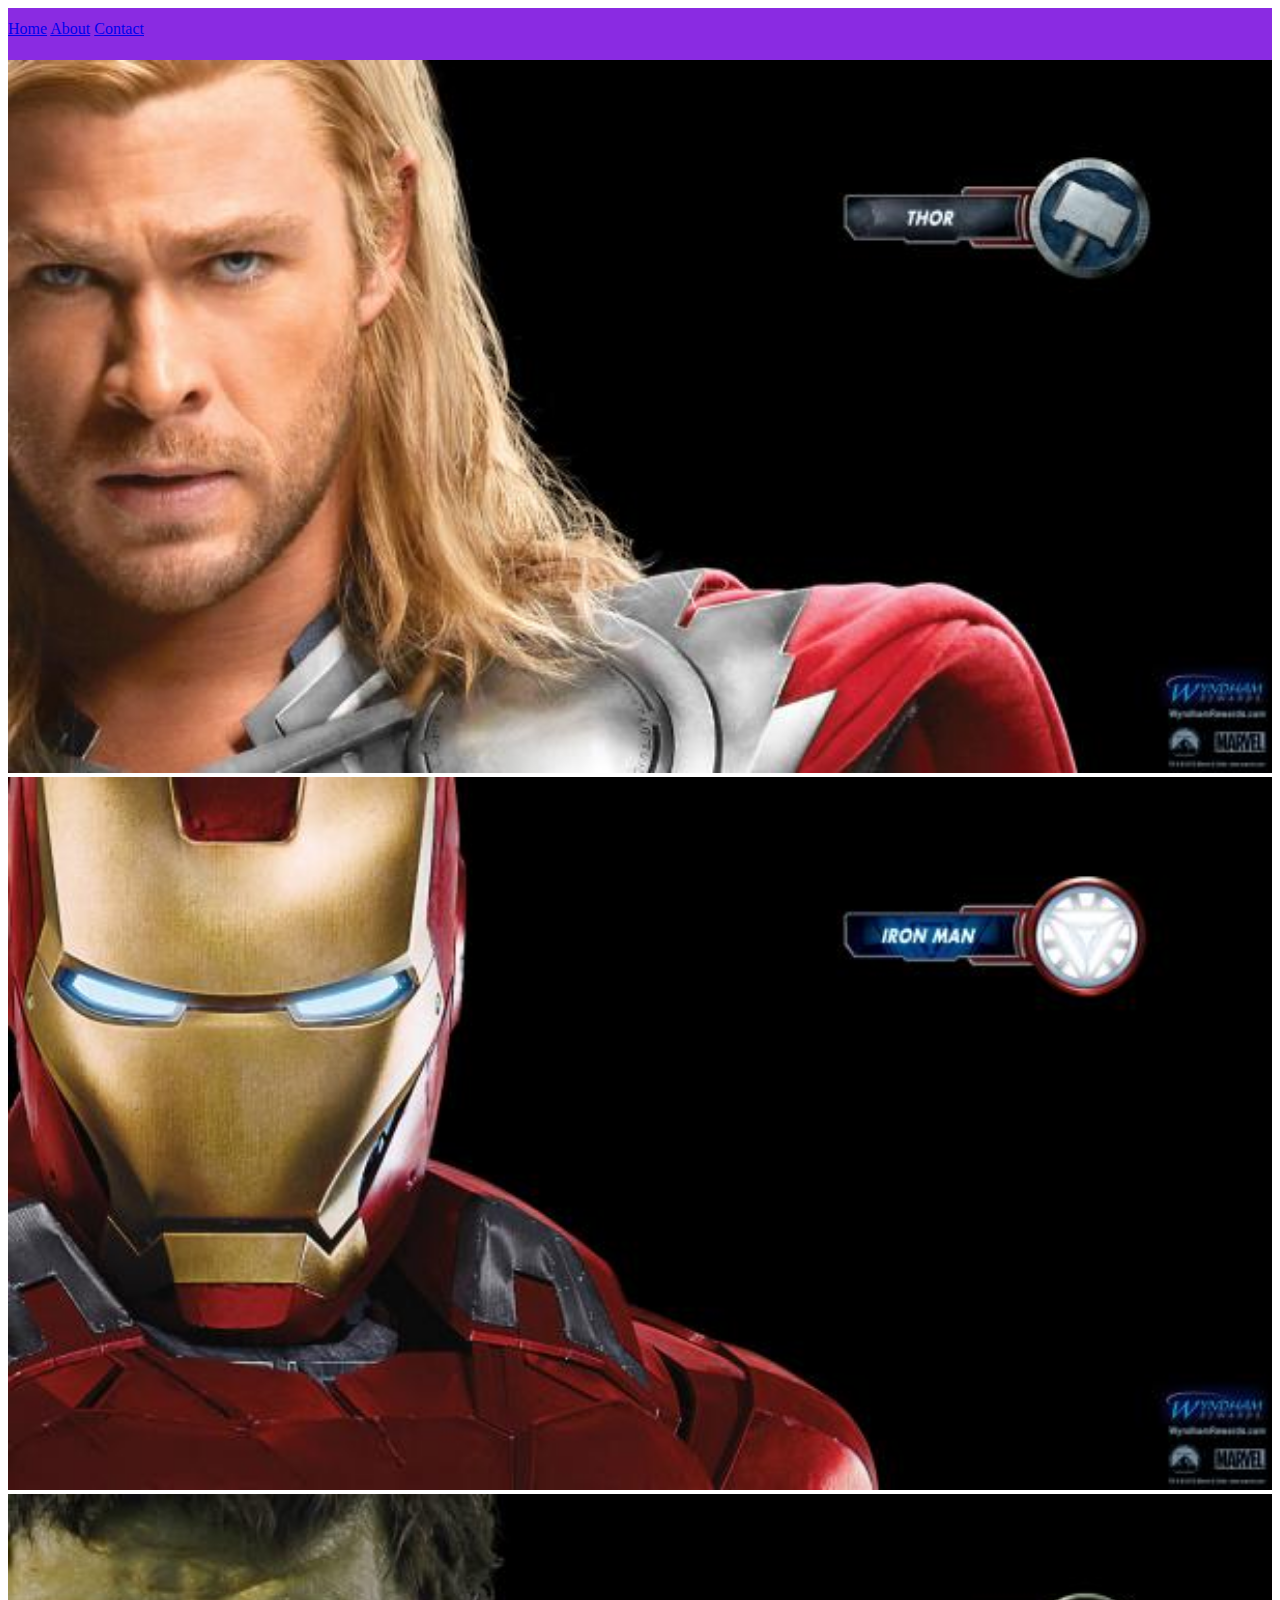
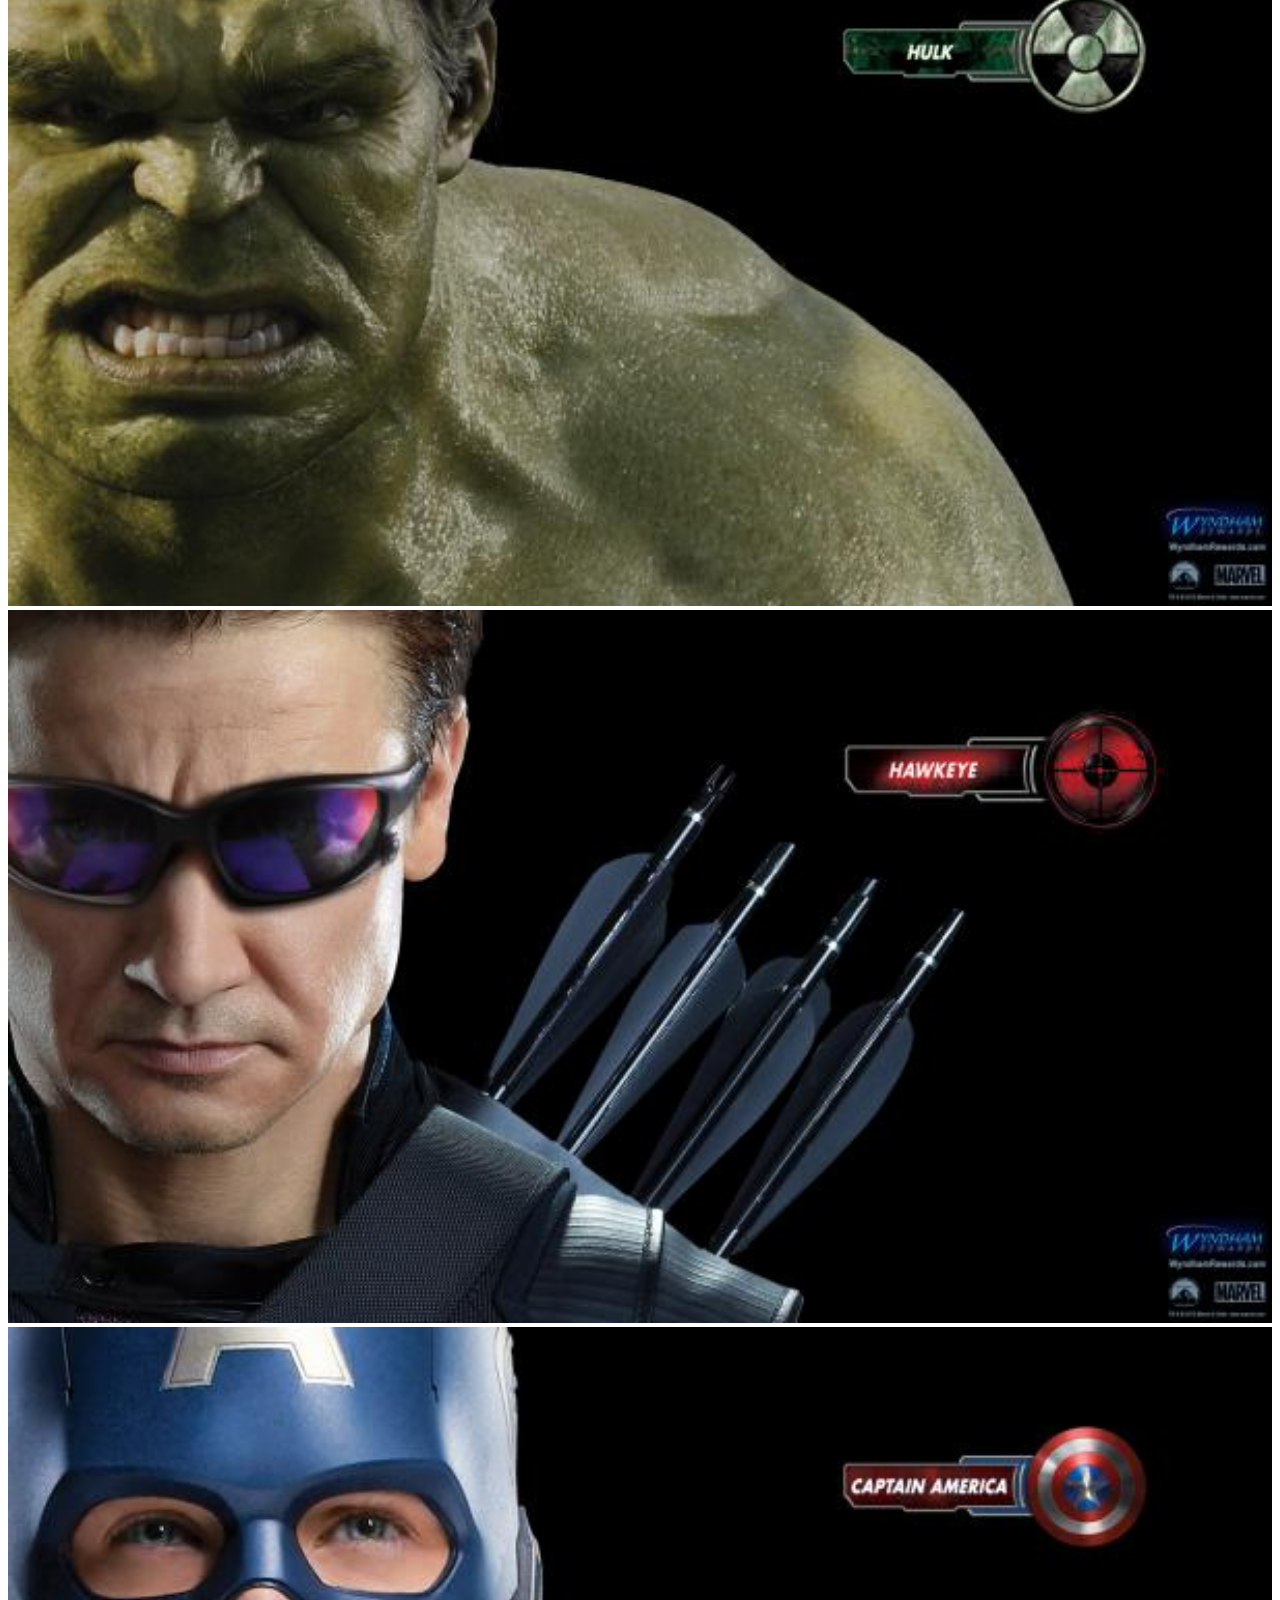
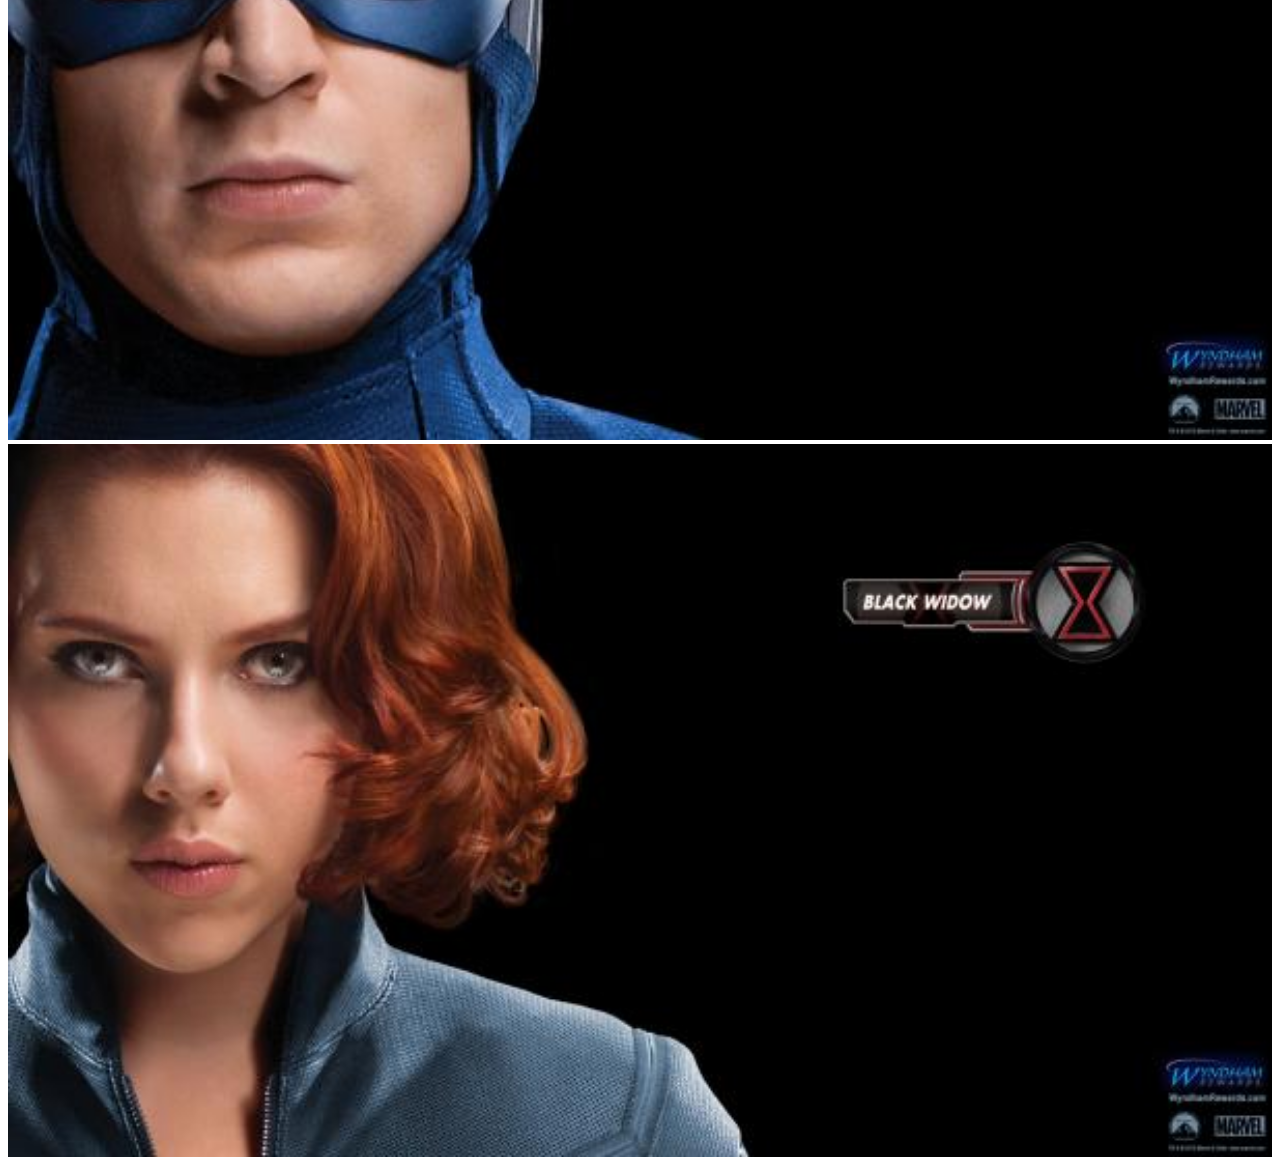
<file: index.html>
<!DOCTYPE html>
<html>


<head>
            <link rel="stylesheet" href="style.css">
      </head>         
              <div id="menu">
              <a href="index.html">Home</a>
              <a href="about.html">About</a>
              <a href="contact.html">Contact</a>
          </div>
    
    
      <body>
           <div class="gallery">
               <a href="avenger1.html"><img src="images/avengers_01.jpg"/></a>
             <a href="avenger2.html">  <img src="images/avengers_02.jpg"/></a>
             <a href="avenger3.html">  <img src="images/avengers_03.jpg"/></a>
              <a href="avenger4.html"> <img src="images/avengers_04.jpg"/></a>
             <a href="avenger5.html">  <img src="images/avengers_05.jpg"/></a>
             <a href="avenger6.html">  <img src="images/avengers_06.jpg"/></a>
           </div>
      </body>
</html>
</file>
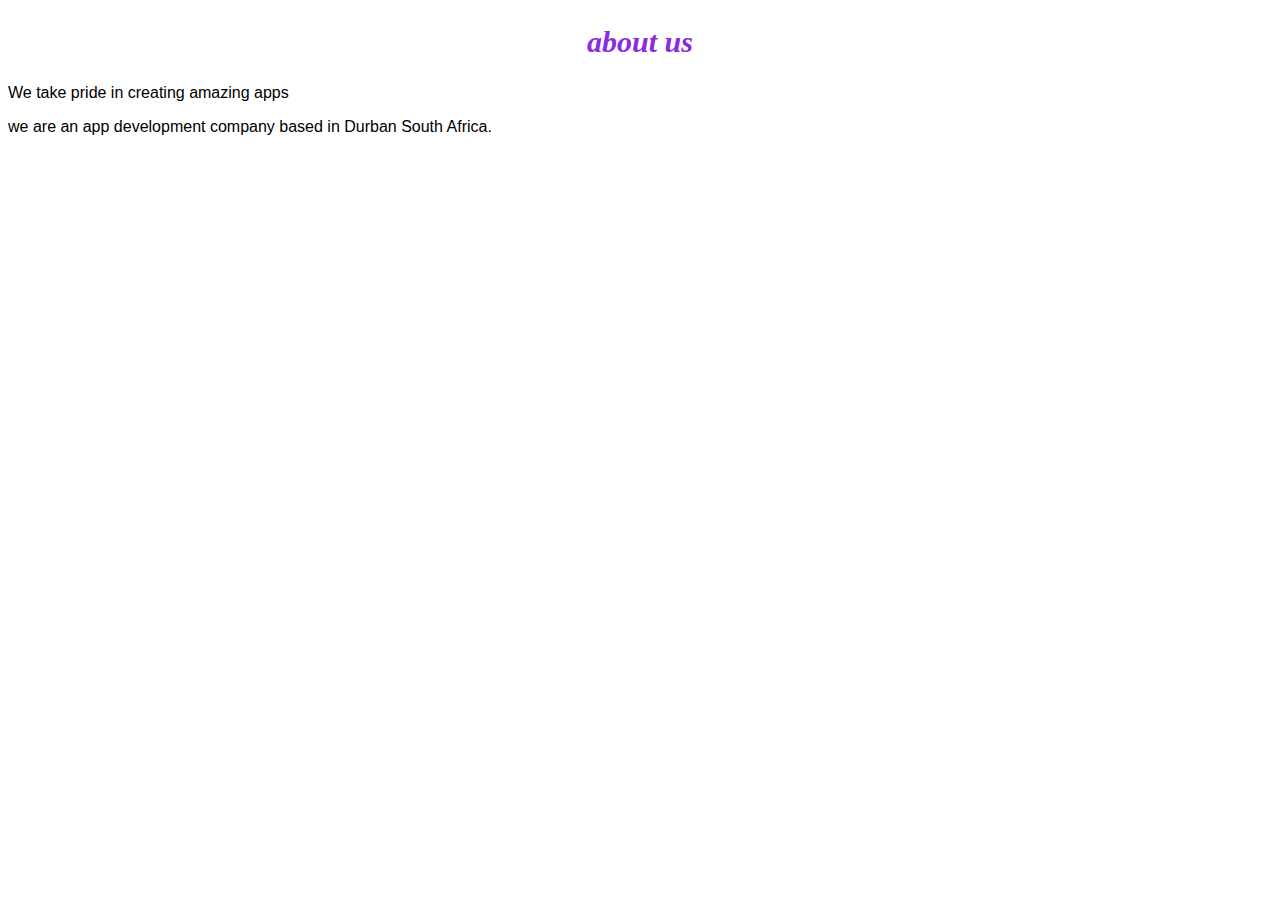
<file: about.html>
<!DOCTYPE html>
<html>
    <head>
        <link rel="stylesheet" href="style.css">
    </head>
    <body>
        <h2>about us</h2>
        <p>We take pride in creating amazing apps</p>
        <p> we are an app development company based in Durban South Africa.</p>
        
    </body>
</html>
</file>
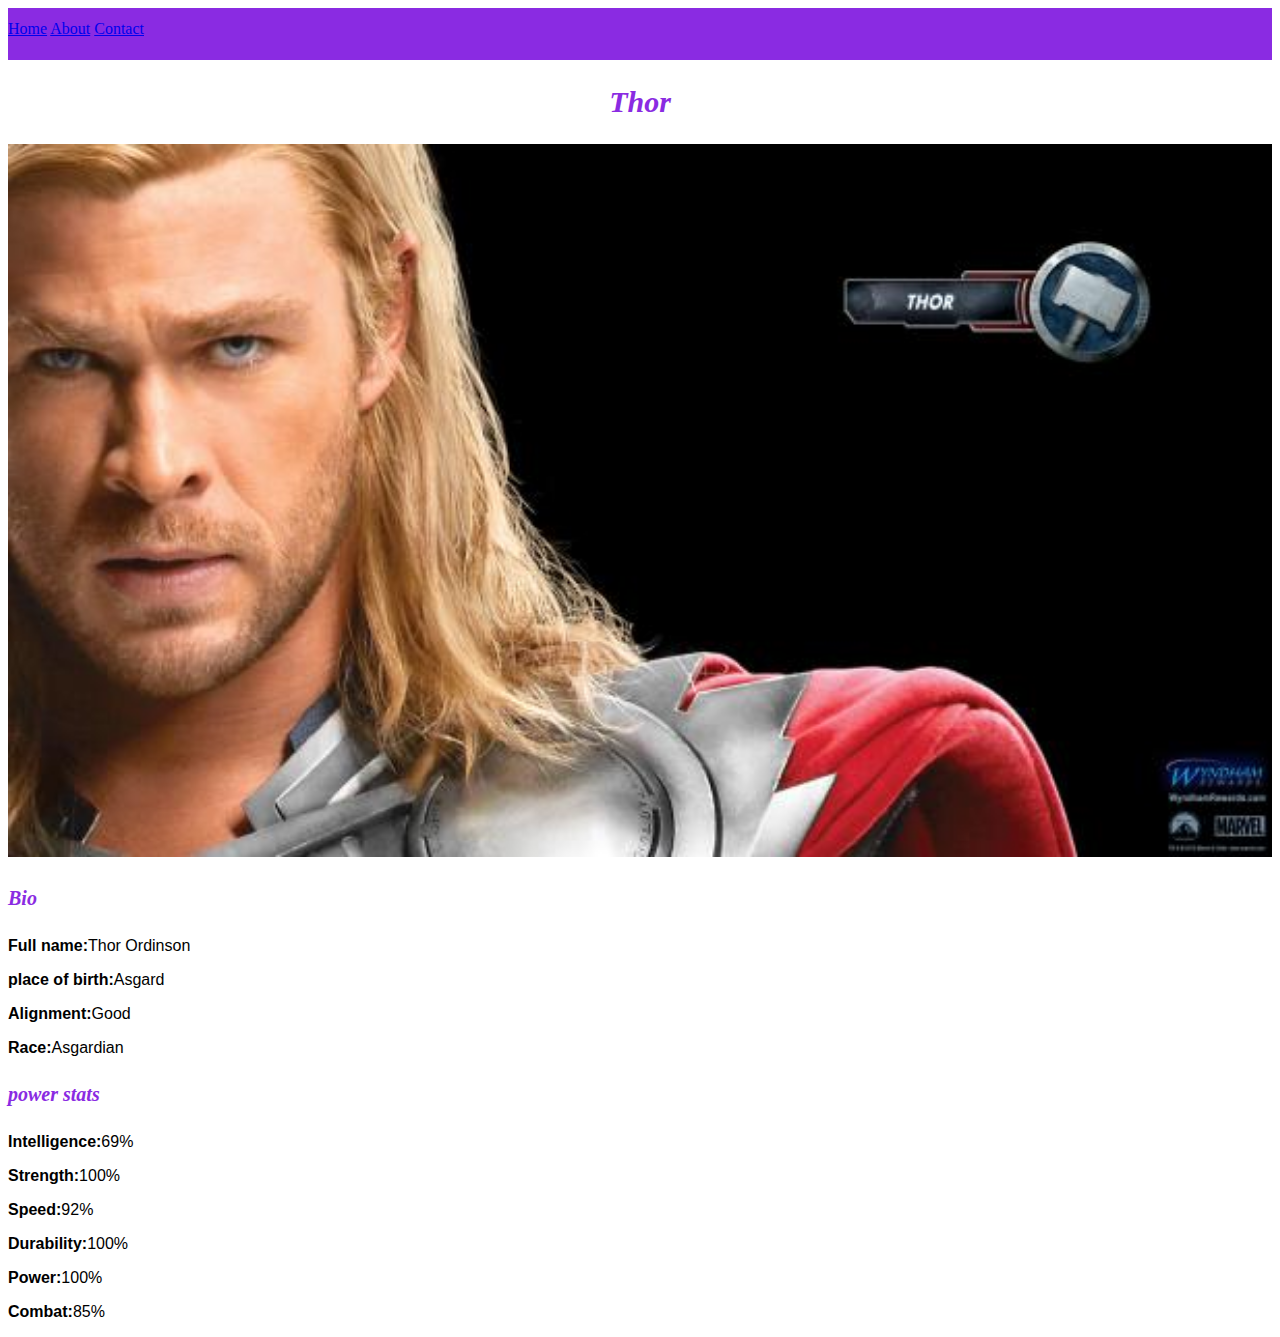
<file: avenger1.html>
<!DOCTYPE html>
<html>


<head>
            <link rel="stylesheet" href="style.css">
      </head>
    
      <body>
          <div id="menu">
              <a href="index.html">Home</a>
              <a href="about.html">About</a>
              <a href="contact.html">Contact</a>
          </div>
              <h2>Thor</h2>
          
          
           <div class="gallery">
            <a href="avenger1.html"><img src="images/avengers_01.jpg"/></a>
            
           </div>
          
          <h4>Bio</h4>
          <p><b>Full name:</b>Thor Ordinson</p>
          <P><b>place of birth:</b>Asgard</P>
          <p><b>Alignment:</b>Good</p>
          <p><b>Race:</b>Asgardian</p
              <br/>
        <h4> power stats</h4>
          <p><b>Intelligence:</b>69%</p>
          <p><b>Strength:</b>100%</p>
          <p><b>Speed:</b>92%</p>
          <p><b>Durability:</b>100%</p>
          <p><b>Power:</b>100%</p>
          <p><b>Combat:</b>85%</p>
              
          
      </body>
</html>
</file>
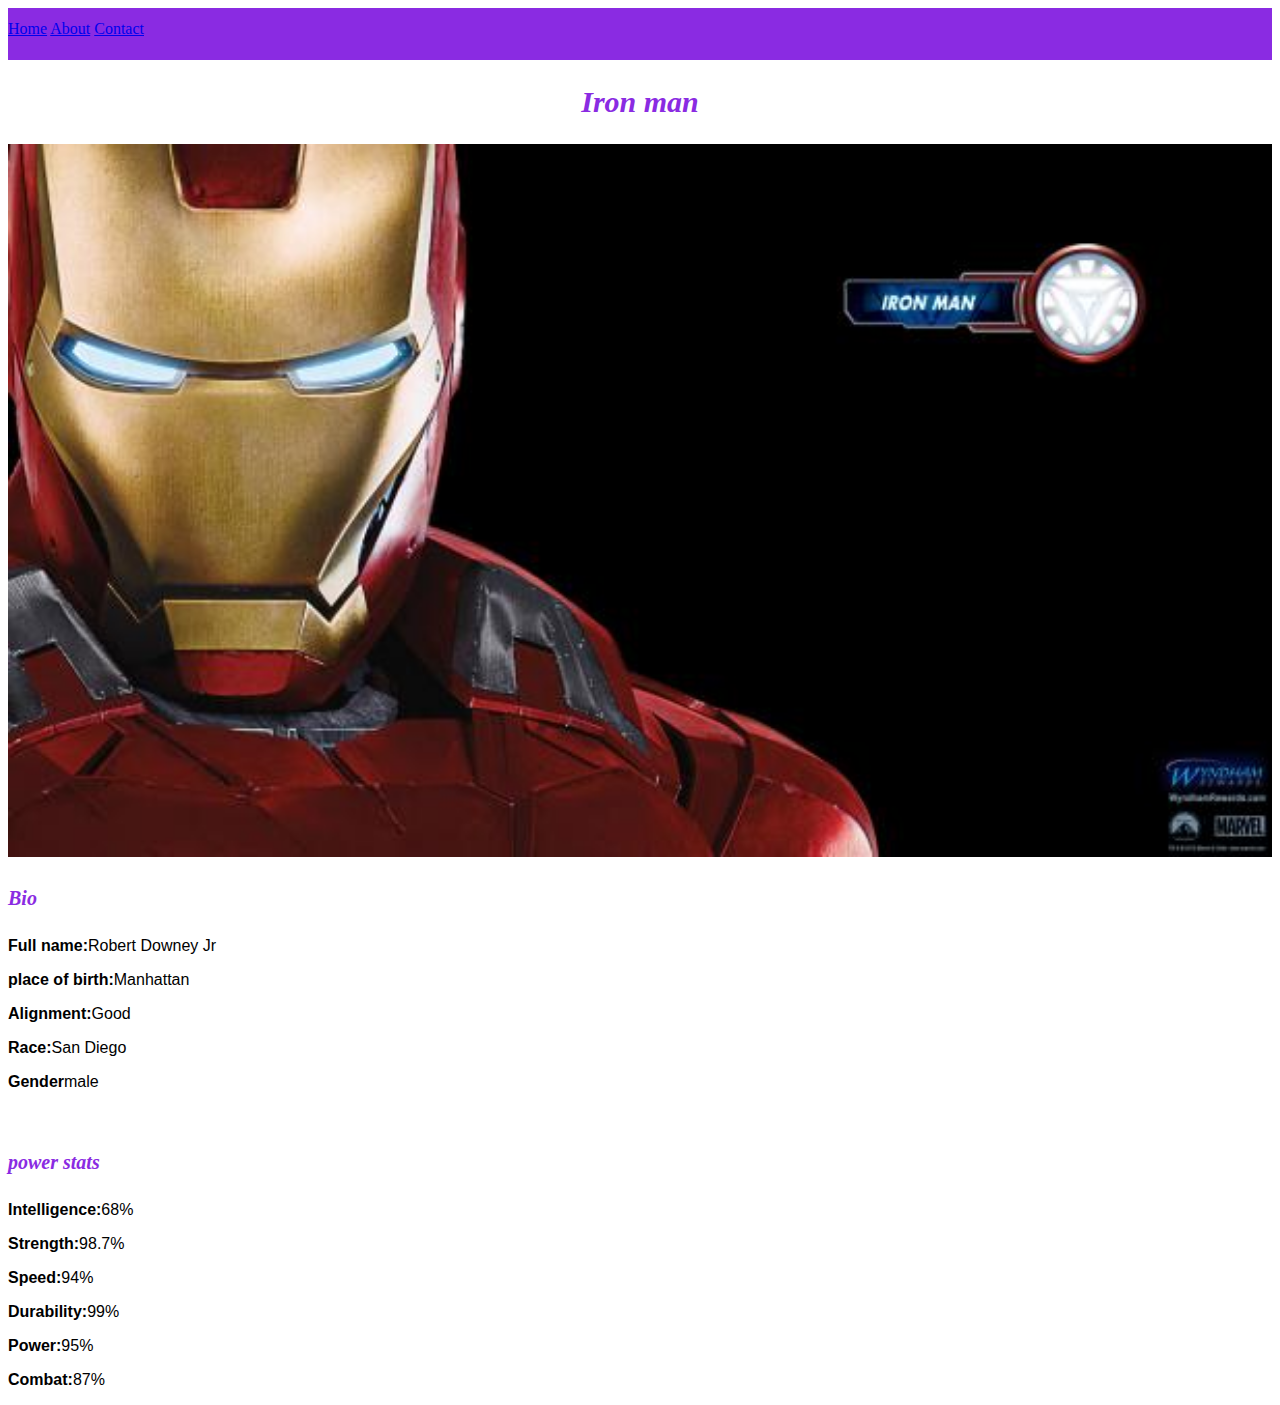
<file: avenger2.html>
<!DOCTYPE html>
<html>


<head>
            <link rel="stylesheet" href="style.css">
      </head>
    
      <body>
          <div id="menu">
              <a href="index.html">Home</a>
              <a href="about.html">About</a>
              <a href="contact.html">Contact</a>
          </div>
              <h2>Iron man</h2>
          
          
           <div class="gallery">
            <a href="avenger2.html"><img src="images/avengers_02.jpg"/></a>
            
           </div>
          
          <h4>Bio</h4>
          <p><b>Full name:</b>Robert Downey Jr</p>
          <P><b>place of birth:</b>Manhattan</P>
          <p><b>Alignment:</b>Good</p>
          <p><b>Race:</b>San Diego</p>
            <p><b>Gender</b>male</p>  
              <br/>
        <h4> power stats</h4>
          <p><b>Intelligence:</b>68%</p>
          <p><b>Strength:</b>98.7%</p>
          <p><b>Speed:</b>94%</p>
          <p><b>Durability:</b>99%</p>
          <p><b>Power:</b>95%</p>
          <p><b>Combat:</b>87%</p>
              
          
      </body>
</html>
</file>
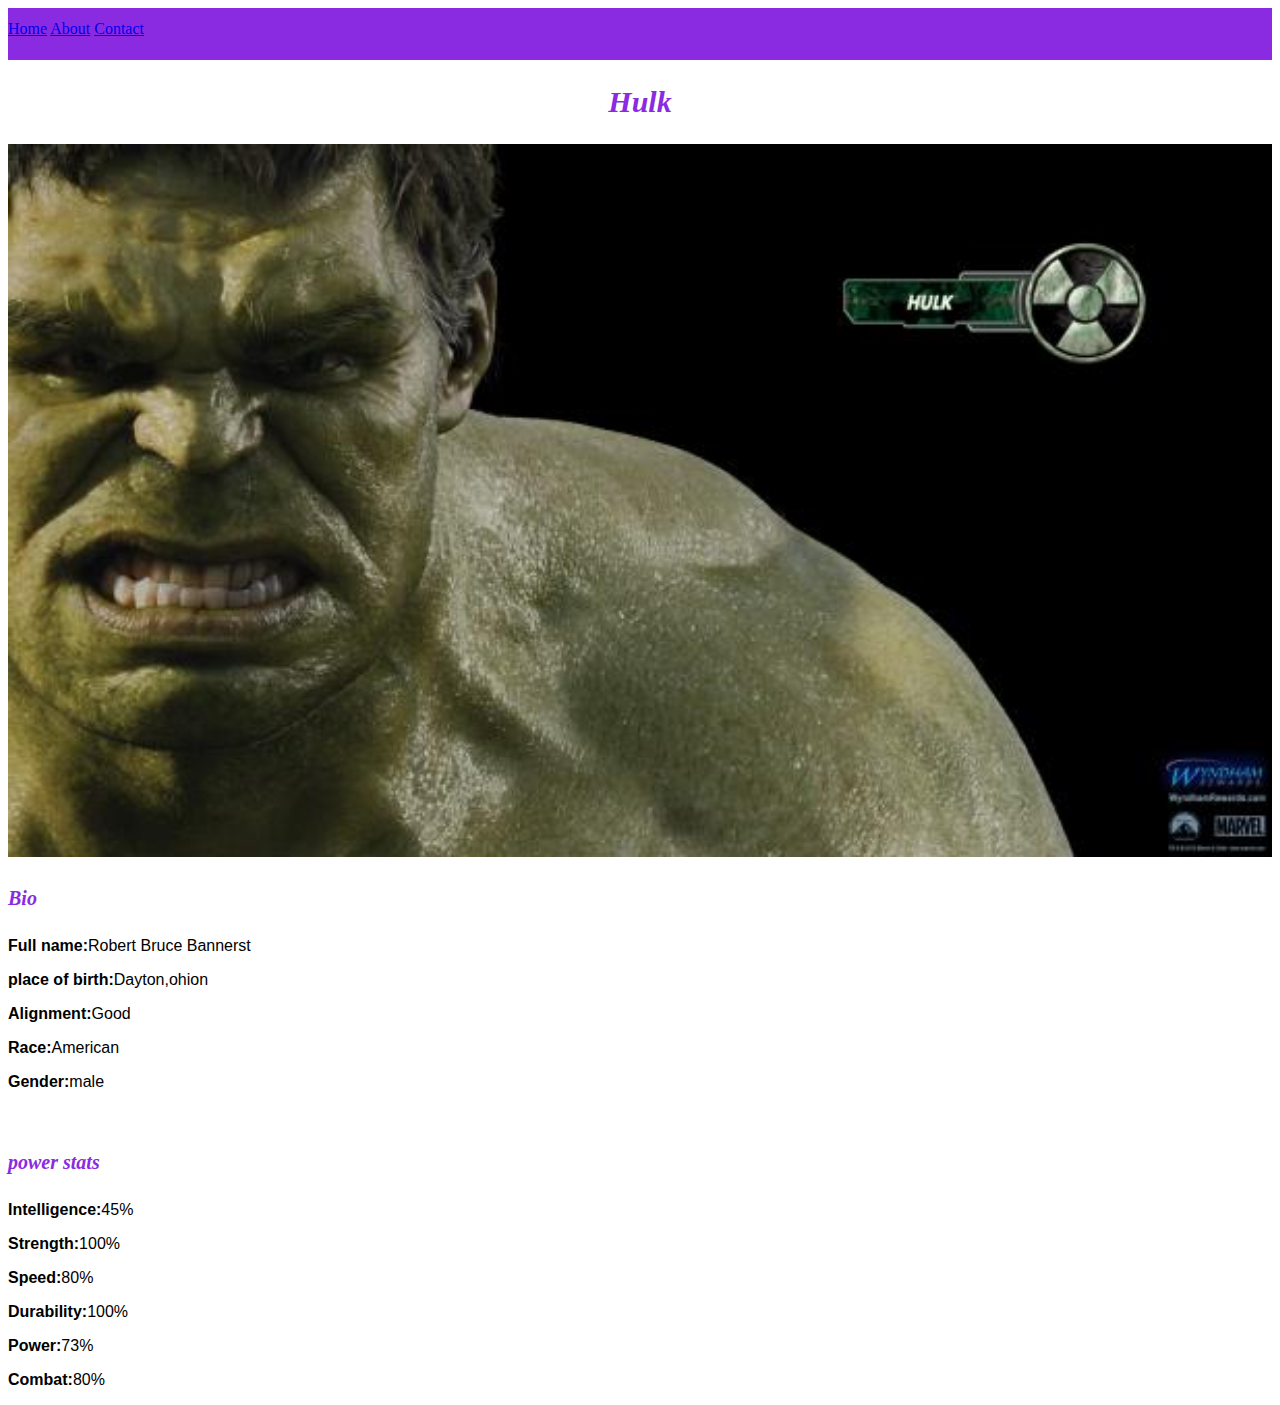
<file: avenger3.html>
<!DOCTYPE html>
<html>


<head>
            <link rel="stylesheet" href="style.css">
      </head>
    
      <body>
          <div id="menu">
              <a href="index.html">Home</a>
              <a href="about.html">About</a>
              <a href="contact.html">Contact</a>
          </div>
              <h2>Hulk</h2>
          
          
           <div class="gallery">
            <a href="avenger3.html"><img src="images/avengers_03.jpg"/></a>
            
           </div>
          
          <h4>Bio</h4>
          <p><b>Full name:</b>Robert Bruce Bannerst</p>
          <P><b>place of birth:</b>Dayton,ohion</P>
          <p><b>Alignment:</b>Good</p>
          <p><b>Race:</b>American</p>
          <p><b>Gender:</b>male</p>     
          
              <br/>
        <h4> power stats</h4>
          <p><b>Intelligence:</b>45%</p>
          <p><b>Strength:</b>100%</p>
          <p><b>Speed:</b>80%</p>
          <p><b>Durability:</b>100%</p>
          <p><b>Power:</b>73%</p>
          <p><b>Combat:</b>80%</p>
              
          
      </body>
</html>
</file>
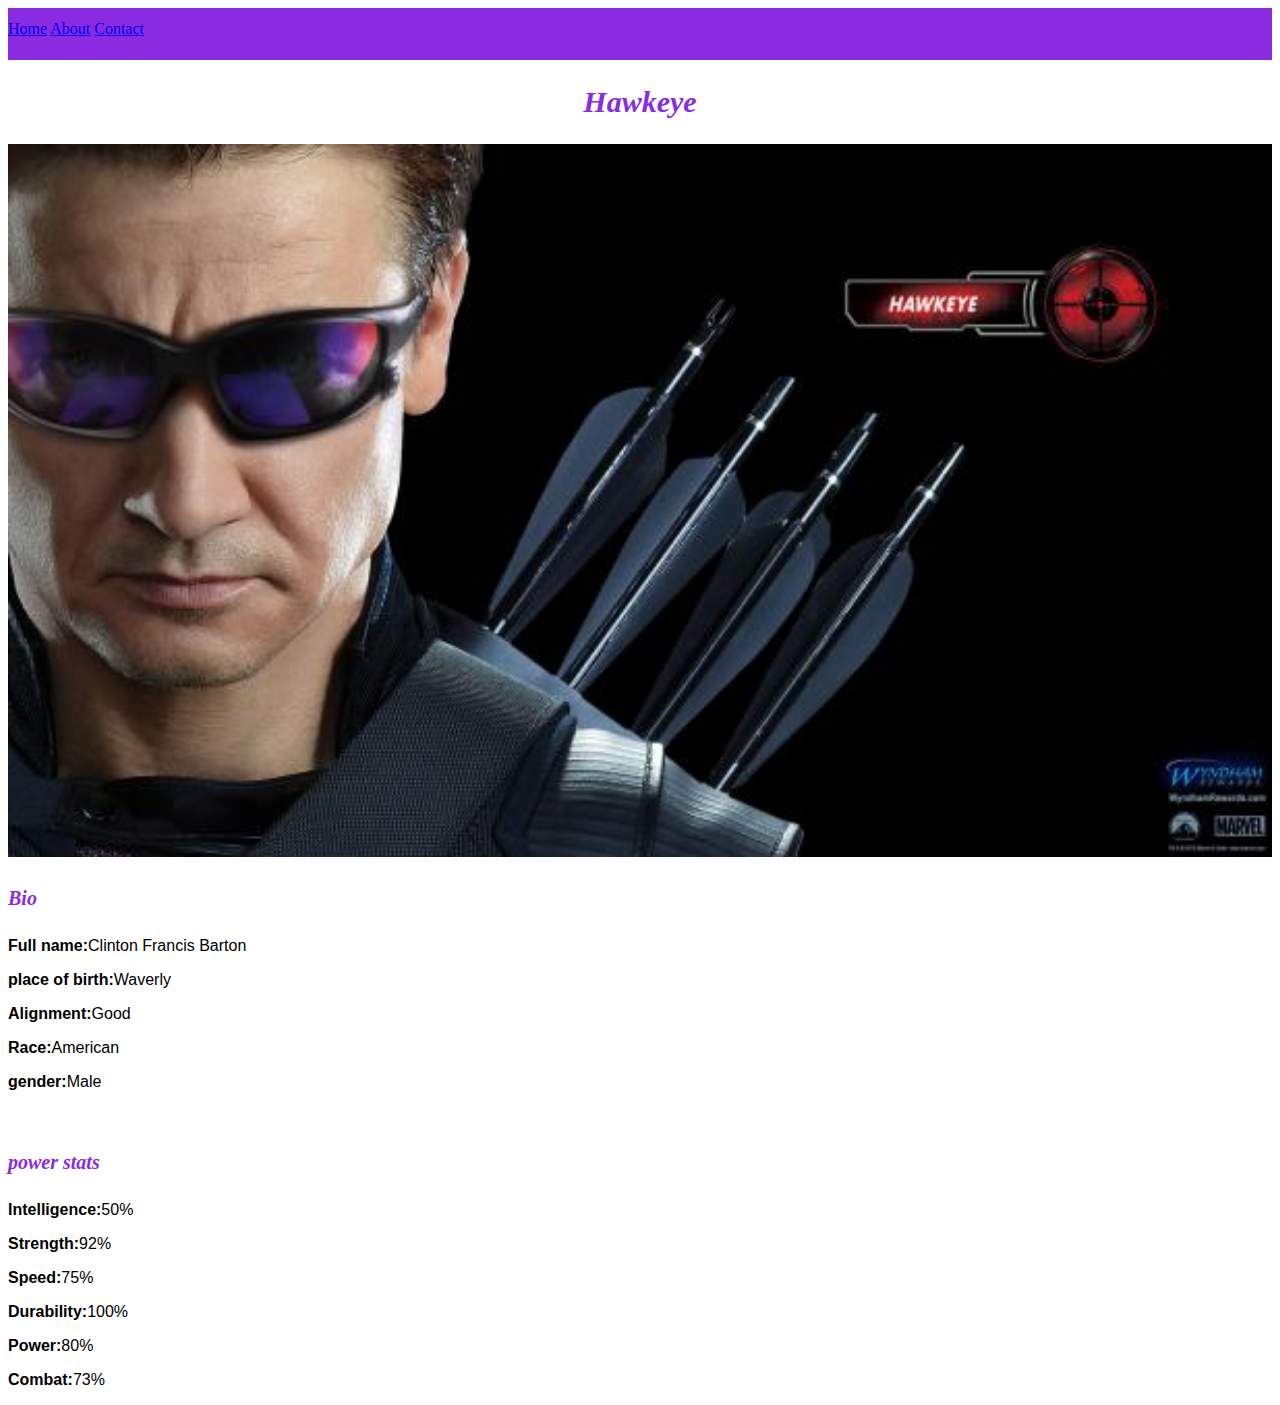
<file: avenger4.html>
<!DOCTYPE html>
<html>


<head>
            <link rel="stylesheet" href="style.css">
      </head>
    
      <body>
          <div id="menu">
              <a href="index.html">Home</a>
              <a href="about.html">About</a>
              <a href="contact.html">Contact</a>
          </div>
              <h2>Hawkeye</h2>
          
          
           <div class="gallery">
            <a href="avenger4.html"><img src="images/avengers_04.jpg"/></a>
            
           </div>
          
          <h4>Bio</h4>
          <p><b>Full name:</b>Clinton Francis Barton</p>
          <P><b>place of birth:</b>Waverly</P>
          <p><b>Alignment:</b>Good</p>
          <p><b>Race:</b>American</p>
           <p><b>gender:</b>Male</p>
              <br/>
        <h4> power stats</h4>
          <p><b>Intelligence:</b>50%</p>
          <p><b>Strength:</b>92%</p>
          <p><b>Speed:</b>75%</p>
          <p><b>Durability:</b>100%</p>
          <p><b>Power:</b>80%</p>
          <p><b>Combat:</b>73%</p>
              
          
      </body>
</html>
</file>
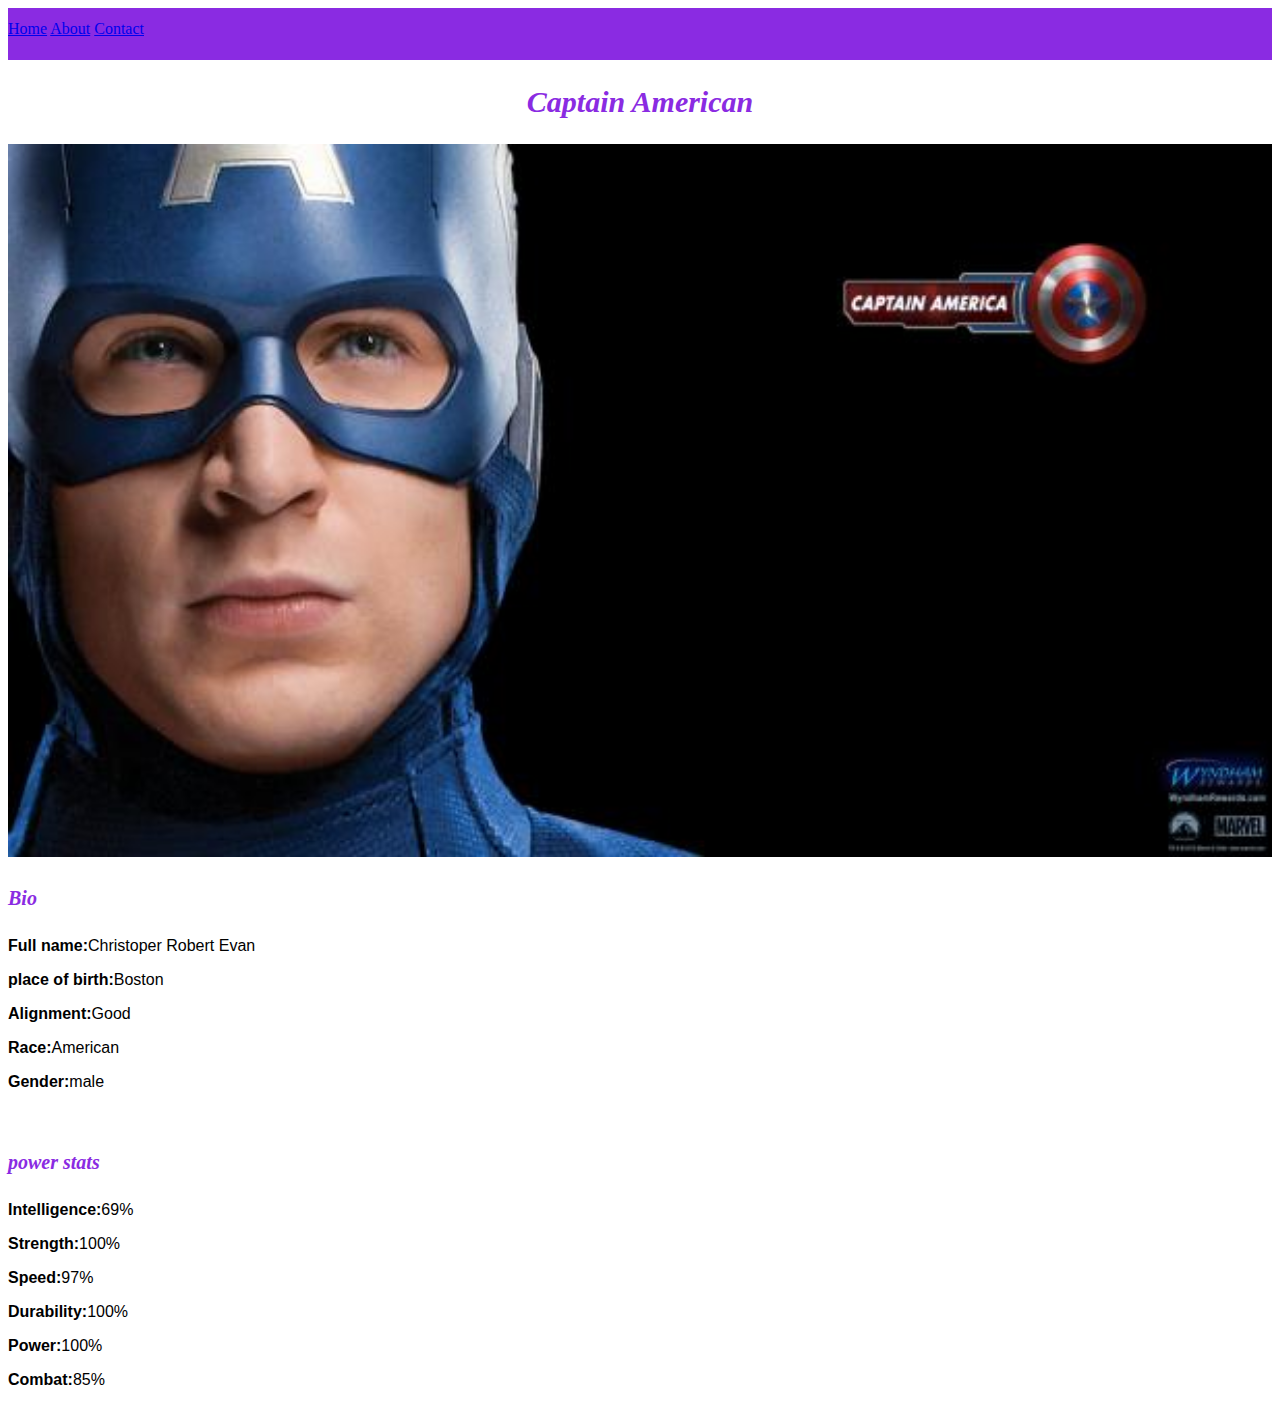
<file: avenger5.html>
<!DOCTYPE html>
<html>


<head>
            <link rel="stylesheet" href="style.css">
      </head>
    
      <body>
          <div id="menu">
              <a href="index.html">Home</a>
              <a href="about.html">About</a>
              <a href="contact.html">Contact</a>
          </div>
              <h2>Captain American</h2>
          
          
           <div class="gallery">
            <a href="avenger5.html"><img src="images/avengers_05.jpg"/></a>
            
           </div>
          
          <h4>Bio</h4>
          <p><b>Full name:</b>Christoper Robert Evan</p>
          <P><b>place of birth:</b>Boston</P>
          <p><b>Alignment:</b>Good</p>
          <p><b>Race:</b>American</p>
           <p><b>Gender:</b>male</p>   
              <br/>
        <h4> power stats</h4>
          <p><b>Intelligence:</b>69%</p>
          <p><b>Strength:</b>100%</p>
          <p><b>Speed:</b>97%</p>
          <p><b>Durability:</b>100%</p>
          <p><b>Power:</b>100%</p>
          <p><b>Combat:</b>85%</p>
              
          
      </body>
</html>
</file>
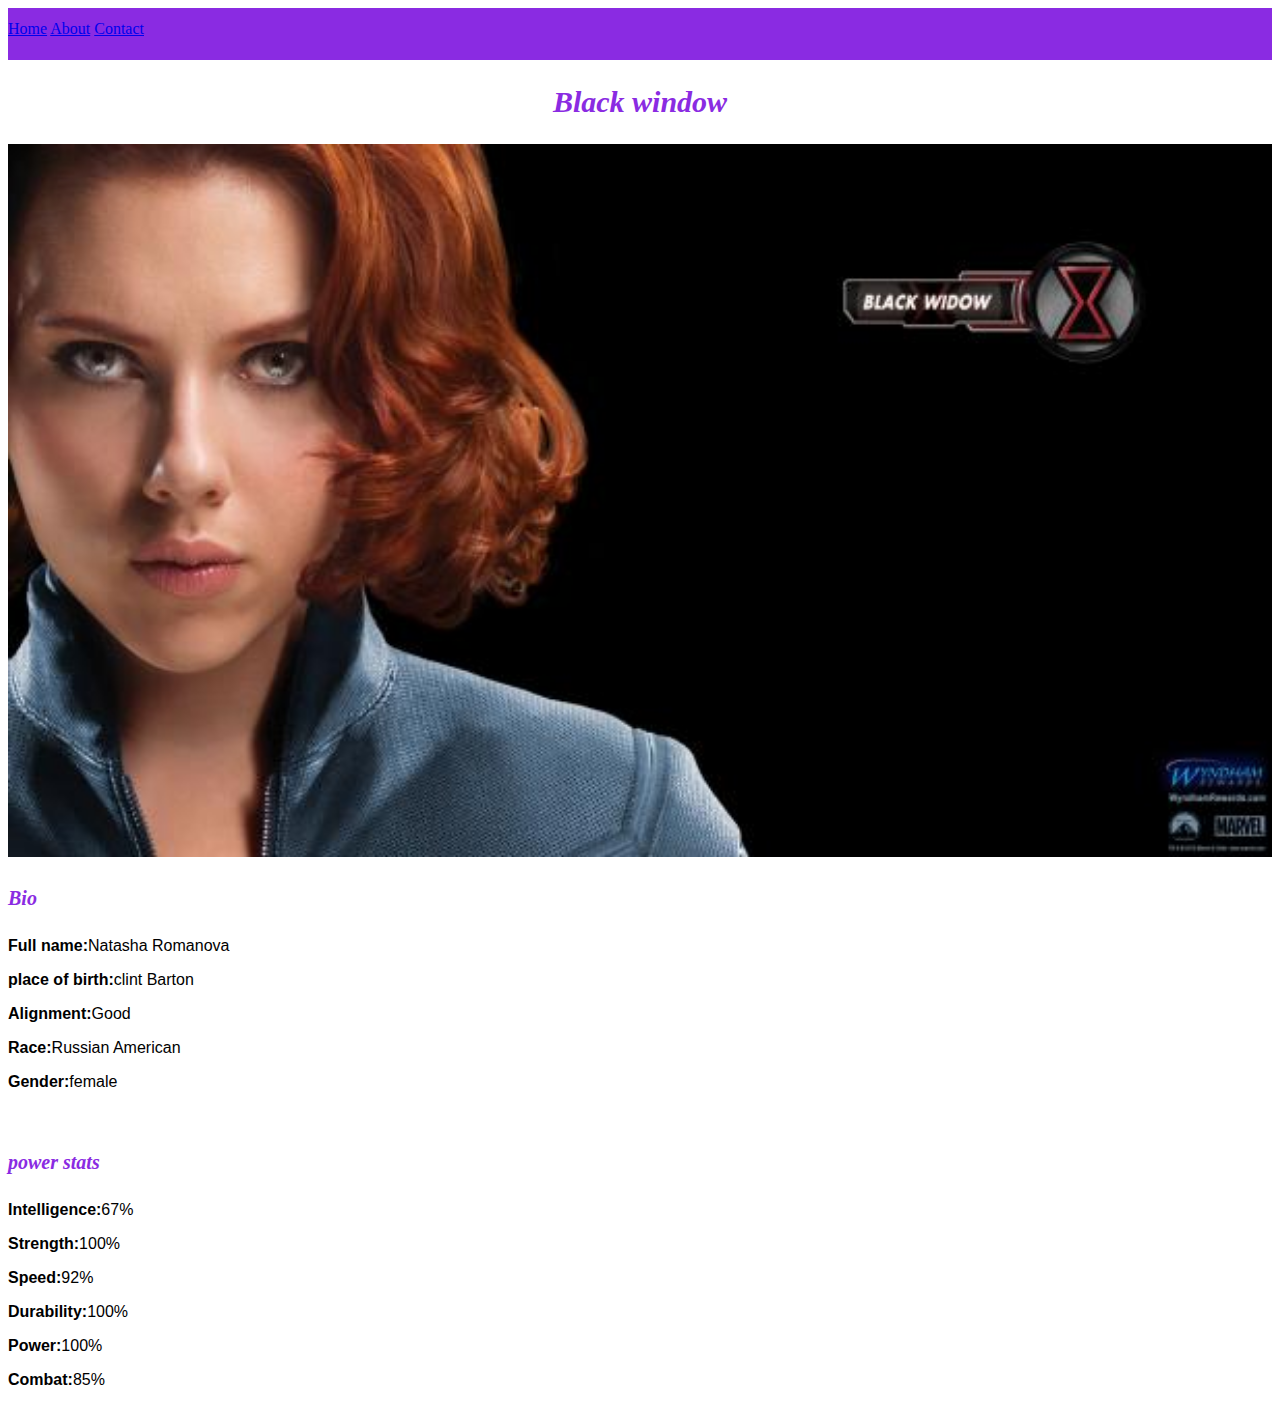
<file: avenger6.html>
<!DOCTYPE html>
<html>


<head>
            <link rel="stylesheet" href="style.css">
      </head>
    
      <body>
          <div id="menu">
              <a href="index.html">Home</a>
              <a href="about.html">About</a>
              <a href="contact.html">Contact</a>
          </div>
              <h2>Black window</h2>
          
          
           <div class="gallery">
            <a href="avenger6.html"><img src="images/avengers_06.jpg"/></a>
            
           </div>
          
          <h4>Bio</h4>
          <p><b>Full name:</b>Natasha Romanova</p>
          <P><b>place of birth:</b>clint Barton</P>
          <p><b>Alignment:</b>Good</p>
          <p><b>Race:</b>Russian American</p>
           <p><b>Gender:</b>female</p>   
              <br/>
        <h4> power stats</h4>
          <p><b>Intelligence:</b>67%</p>
          <p><b>Strength:</b>100%</p>
          <p><b>Speed:</b>92%</p>
          <p><b>Durability:</b>100%</p>
          <p><b>Power:</b>100%</p>
          <p><b>Combat:</b>85%</p>
              
          
      </body>
</html>
</file>
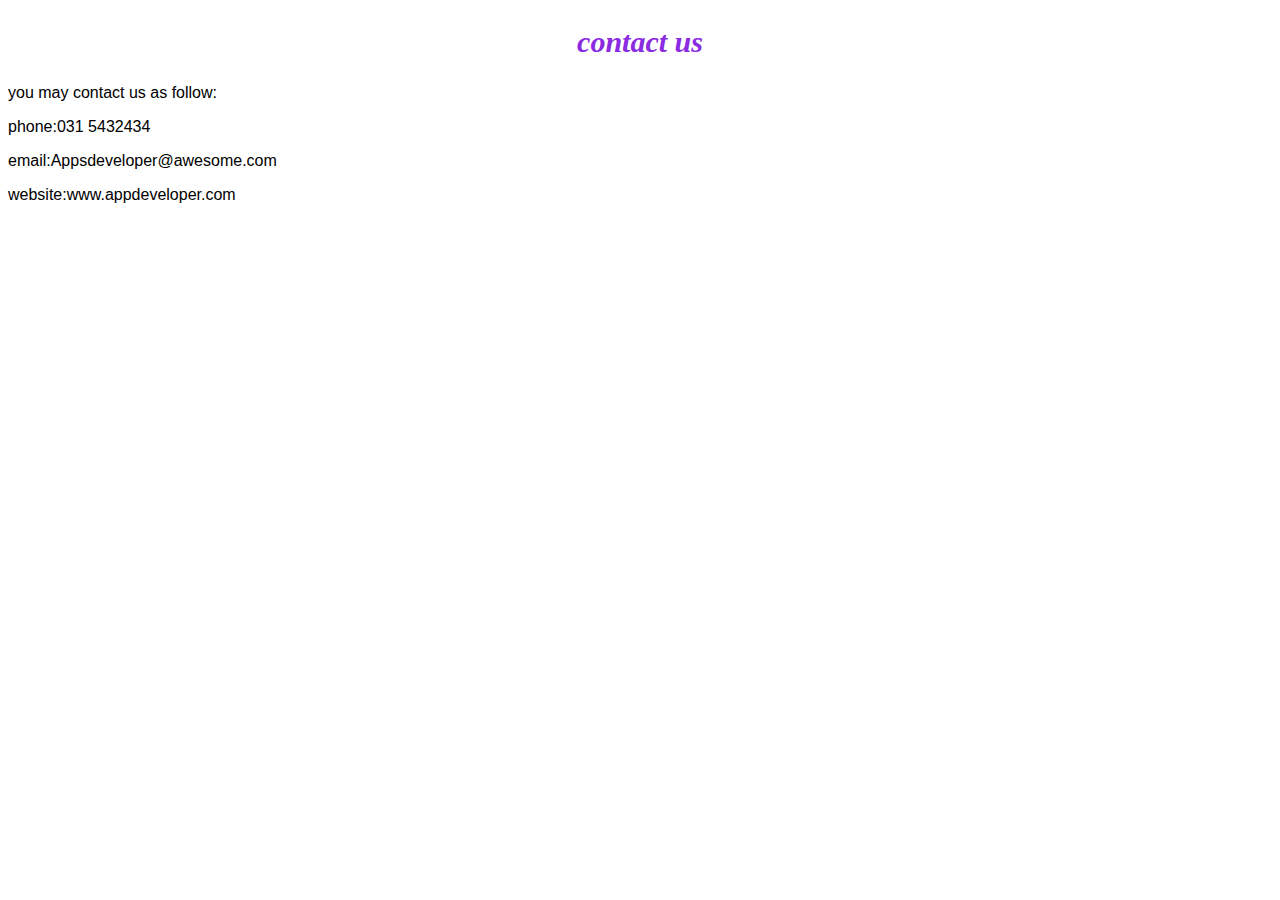
<file: contact.html>
<!DOCTYPE html>
<html>
    <head>
        <link rel="stylesheet" href="style.css">
    </head>
    <body>
        <h2>contact us</h2>
        <p>you may contact us as follow:</p>
        <p>phone:031 5432434</p>
        <p>email:Appsdeveloper@awesome.com</p>
        <p>website:www.appdeveloper.com</p>
        
    </body>
</html>
</file>
<file: style.css>
.gallery img{
    width:100%;
    
}
h2{
    font-family: Impact,fantasy;
    text-align: center;
    font-size: 30px;
    color:blueviolet;
    font-style: italic;
    
}
h4{
    font-family: Impact,fantasy;
    font-size:20px;
    font-style: italic;
    color:blueviolet;
    
}
p{
    
    font-family: Helvetica, monospace;
    
}

#menu {
    width:100%;
    height:40px;
    background-color: blueviolet;
    padding-top: 12px;
}

#menu a:{
       color: white;
    font-family: Helverica, sans-serif;
    font-size: 18px;
    text-decoration: none;
    font-weight: 600;
    padding-left: 20px;
    padding-right: 20px;
     
    
}

#menu a:hover{
    color:5077bd;
}
</file>
